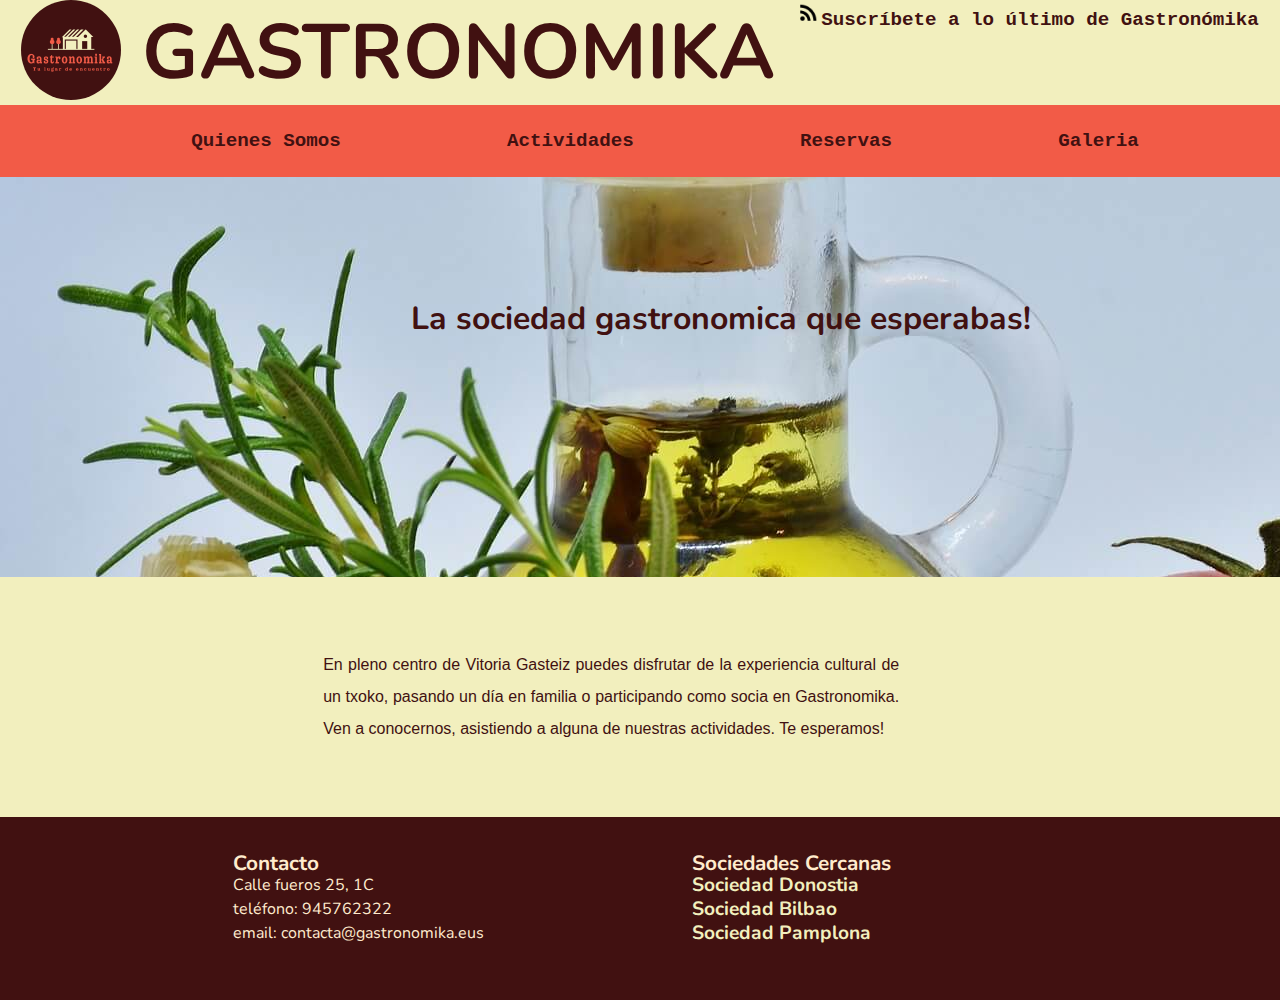
<file: index.html>
<!DOCTYPE html>
<html lang="es">
<head> <!--Parte superior de la ventana de la web contiene metadatos y titulo de la ventana -->
    <meta charset="UTF-8">
    <meta name="viewport" content="width=device-width, initial-scale=1.0">
    <meta name="autora" content="Jberrio-Fdz" />
		<meta name="detalle" content="Contenido de una sociedad gastronomica ficticia" />
    <title>Sociedad Gastronomika</title>
    <link rel="stylesheet" href="estilos/estilos.css"
</head>
<body>	
    <header> <!--Encabezado de la web Muestra el titulo y logo-->
        <img src="imagenes/logo.png" alt="Logo sociedad " width="100" height="100"> 
        <a href="index.html"><h1>Gastronomika</h1></a>
	<a type="application/rss+xml" href="https://jberrio-fdz.github.io/2425jberrio/feed.xml">
		<img src="imagenes/rss.png" alt="Suscríbete al feed RSS" width="25" height="25">Suscríbete a lo último de Gastronómika</a>
    </header>
    <nav>		<!--Barra de navegacion con enlaces internos de la web-->
        <ul>
          <li><a href="qsomos.html"> Quienes Somos</a></li>
          <li><a href="actividades.html"> Actividades</a></li>
          <li><a href="reservas.html"> Reservas</a></li>
          <li><a href="galeria.html"> Galeria</a></li>
       </ul>
    </nav>
    <main>  <!--Parte principal de la web contiene datos iniciales de la web-->
        <div class="inicio">
            <h3>La sociedad gastronomica que esperabas!</h3>
        </div>
        <article class="tinicio">
            <p>
                En pleno centro de Vitoria Gasteiz puedes disfrutar de la experiencia cultural de un txoko, pasando un día
                en familia o participando como socia en Gastronomika.
                Ven a conocernos, asistiendo a alguna de nuestras actividades.
                Te esperamos!
            </p>
        </article>
        <footer>		<!--Parte final de la web con datos de contacto y enlaces externos-->
            <div class="pie">
                <div class="piefila">
                    <div class="piecolumna">
                        <h5>Contacto</h5>
                        <span>
                            Calle fueros 25, 1C<br>
                            teléfono: 945762322<br>
                            email: contacta@gastronomika.eus<br>
                        </span>
                    </div>
                    <div class="piecolumna">
                        <h5>Sociedades Cercanas</h5>
                        <span><a href="https://www.gastronomica.com/la-gastronomica/" target="_blank"><h6>Sociedad Donostia<br></h6>
                            <a href="https://sociedadbilbaina.com/inauguracion-sociedad-gastronomica/" target="_blank"><h6>Sociedad Bilbao<br></h6>
                            <a href="https://napardi.es/" target="_blank"><h6>Sociedad Pamplona<br></h6>
                        </span>
                    </div>
                </div>
            </div>
            <span>@2024 | Todos los derechos reservados</span>
        </footer>
    </main>
</body>
</html>
</file>
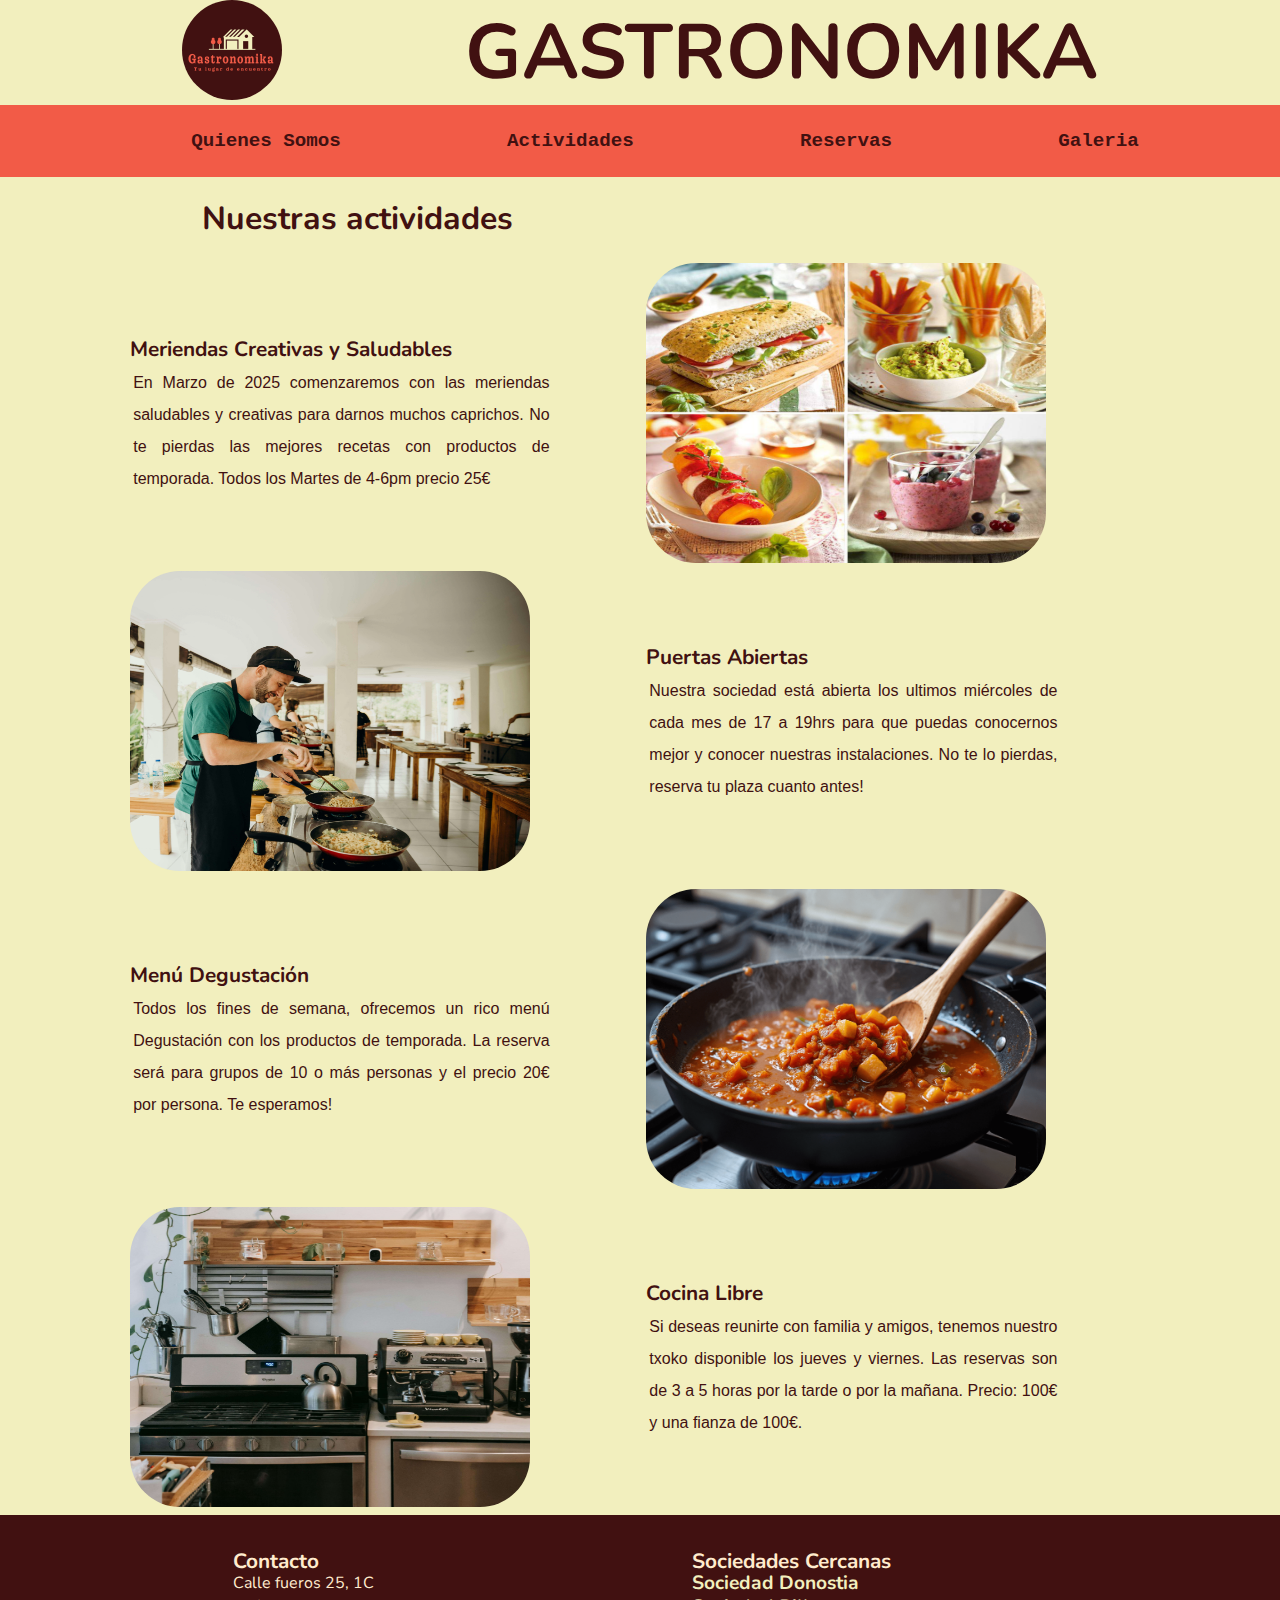
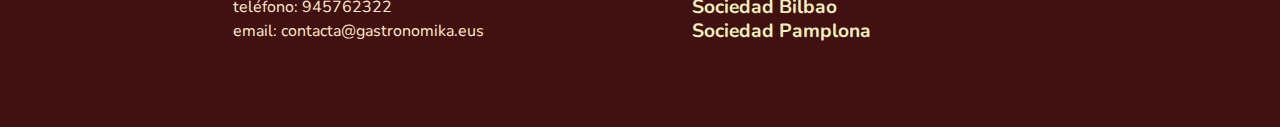
<file: actividades.html>
<!DOCTYPE html>
<html lang="es">
<head>
    <meta charset="UTF-8">
    <meta name="viewport" content="width=device-width, initial-scale=1.0">
    <meta name="autora" content="Jberrio-Fdz" />
		<meta name="detalle" content="Contenido de una sociedad gastronomica ficticia" />
    <title>Sociedad Gastronomika</title>
    <link rel="stylesheet" href="estilos/estilos.css"
</head>
<body>
    <header>
        <img src="imagenes/logo.png" alt="Logo sociedad" height="100">
        <a href="Index.html"><h1>Gastronomika</h1></a>
    </header>
    <nav>
        <ul>
          <li><a href="qsomos.html"> Quienes Somos</a></li>
          <li><a href="actividades.html"> Actividades</a></li>
          <li><a href="reservas.html"> Reservas</a></li>
          <li><a href="galeria.html"> Galeria</a></li>
       </ul>
    </nav>
    <main>
        <h3>Nuestras actividades</h3>
        <table>
			<tr>
                <td>
					<article>
                        <h5>Meriendas Creativas y Saludables</h5>
                        <p class="parrafo">En Marzo de 2025 comenzaremos con las meriendas saludables y creativas para darnos muchos caprichos.
						No te pierdas las mejores recetas con productos de temporada. Todos los Martes de 4-6pm precio 25€
                        </p>
                    </article>
                </td>
                <td>
                    <figure>
                        <img src="imagenes/meriendas.jpg" alt="Meriendas sanas y sabrosas [RBA]" width="400" height="300">
                    </figure>
                </td>
            </tr>
            <tr>
                <td>
                    <figure>
                        <img src="imagenes/actividades1.jpg" alt="Cocinando entre amigos [Alesia Kozik]" width="400" height="300">
                    </figure>
                </td>
                <td>
                    <article>
                        <h5>Puertas Abiertas</h5>
                        <p class="parrafo">Nuestra sociedad está abierta los ultimos miércoles de cada mes de 17 a 19hrs para que puedas conocernos
                            mejor y conocer nuestras instalaciones. No te lo pierdas, reserva tu plaza cuanto antes!
                        </p>
                    </article>
                </td>
            </tr>
            <tr>
                <td><p></p></td>
            </tr>
            <tr>
                <td>
                    <article>
                        <h5>Menú Degustación</h5>
                        <p class="parrafo">Todos los fines de semana, ofrecemos un rico menú Degustación con los productos de temporada.
                            La reserva será para grupos de 10 o más personas y el precio 20€ por persona. Te esperamos!
                        </p>
                    </article>
                </td>
                <td>
                    <figure>
                        <img src="imagenes/degustacion2.png" alt="plato de temporada [Charlote May]" width="400" height="300">
                    </figure>  
                </td>
                <tr>
                    <td><p></p></td>
                </tr>
            <tr>
                <td>
                    <figure>
                        <img src="imagenes/galeria3.jpg" alt="Nuestra cocina [Rachel Claire]" width="400" height="300"/>
                    </figure>
                </td>
                <td>
                    <article>
                        <h5>Cocina Libre</h5>
                        <p class="parrafo">Si deseas reunirte con familia y amigos, tenemos nuestro txoko disponible
                            los jueves y viernes. Las reservas son de 3 a 5 horas por la tarde o por la mañana.
                            Precio: 100€ y una fianza de 100€.
                        </p>
                    </article>
                </td>
            </tr>   
        </table>
        <footer>
            <div class="pie">
                <div class="piefila">
                    <div class="piecolumna">
                        <h5>Contacto</h5>
                        <span>
                            Calle fueros 25, 1C<br>
                            teléfono: 945762322<br>
                            email: contacta@gastronomika.eus<br>
                        </span>
                    </div>
                    <div class="piecolumna">
                        <h5>Sociedades Cercanas</h5>
                        <span><a href="https://www.gastronomica.com/la-gastronomica/" target="_blank"><h6>Sociedad Donostia<br></h6>
                            <a href="https://sociedadbilbaina.com/inauguracion-sociedad-gastronomica/" target="_blank"><h6>Sociedad Bilbao<br></h6>
                            <a href="https://napardi.es/" target="_blank"><h6>Sociedad Pamplona<br></h6>
                        </span>
                    </div>
                </div>
            </div>
            <span><br>@2024 | Todos los derechos reservados</span>
        </footer>
    </main>
</body>
</html>
</file>
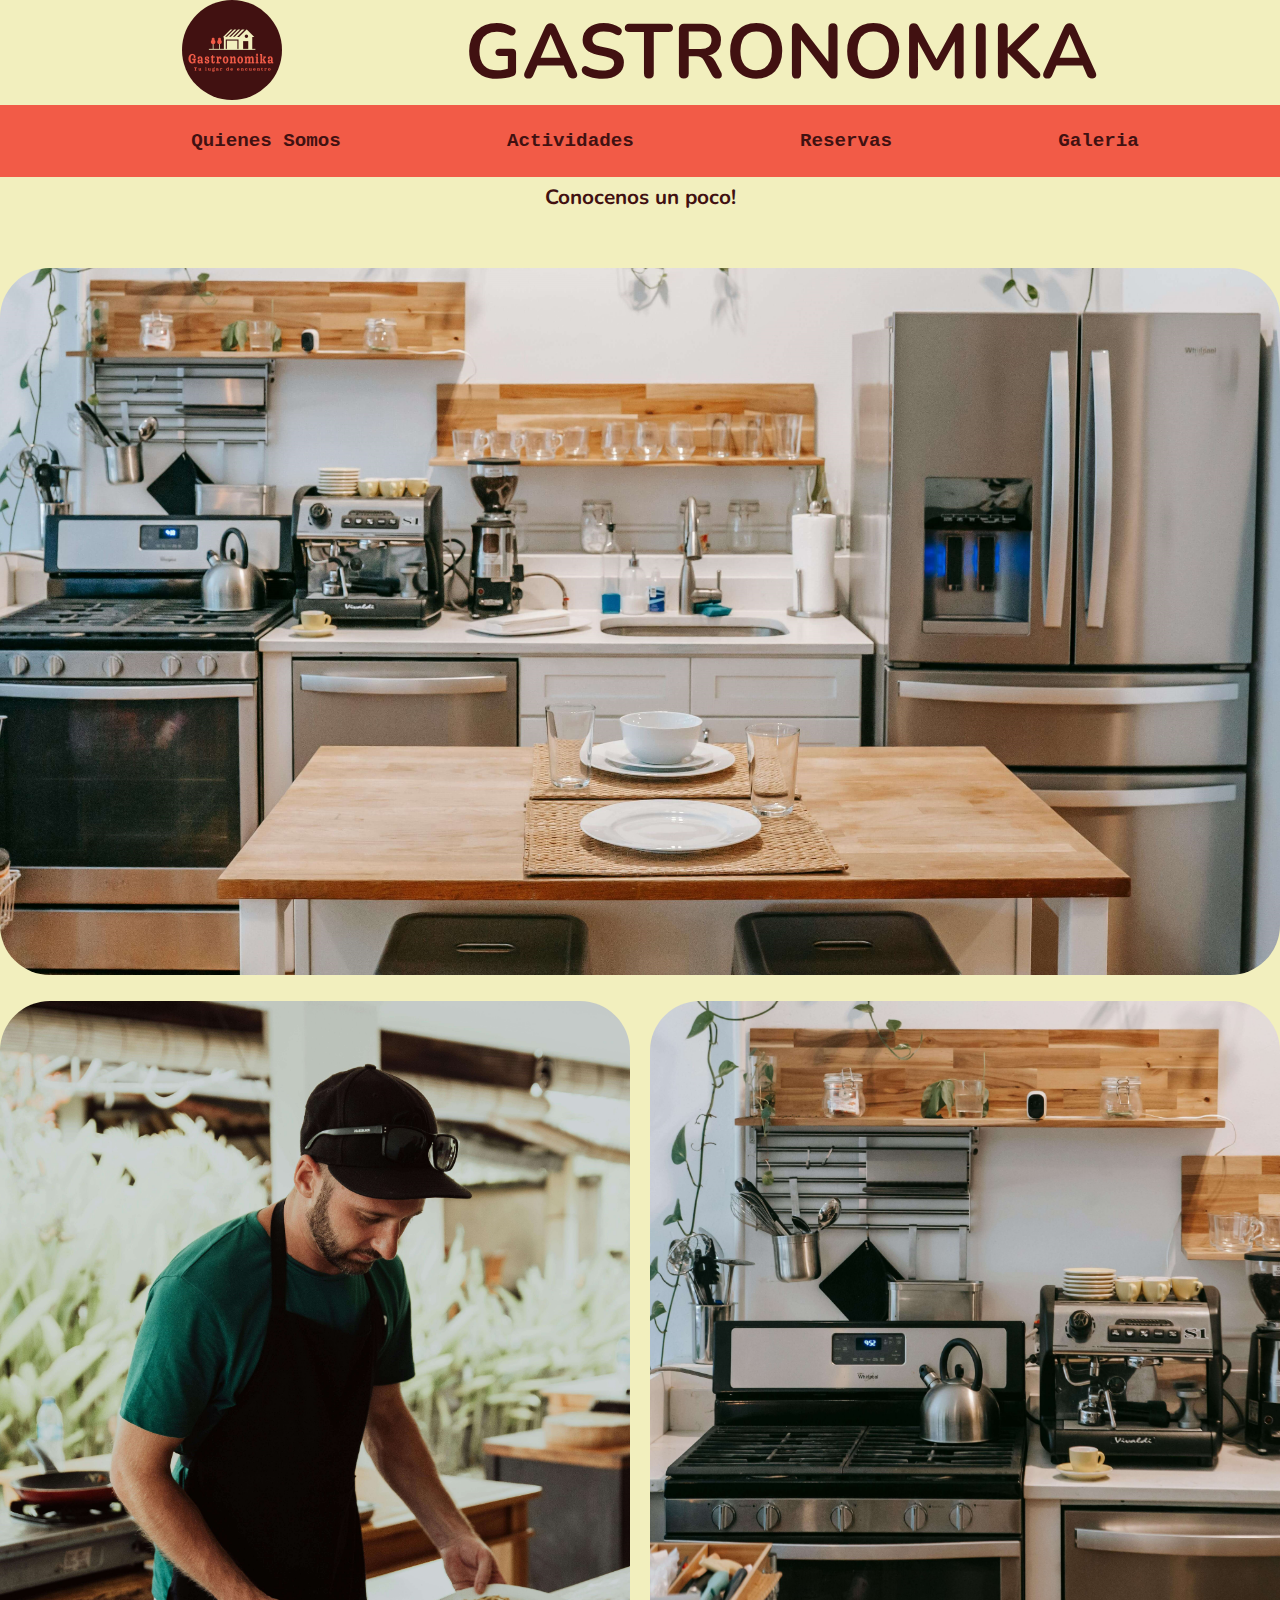
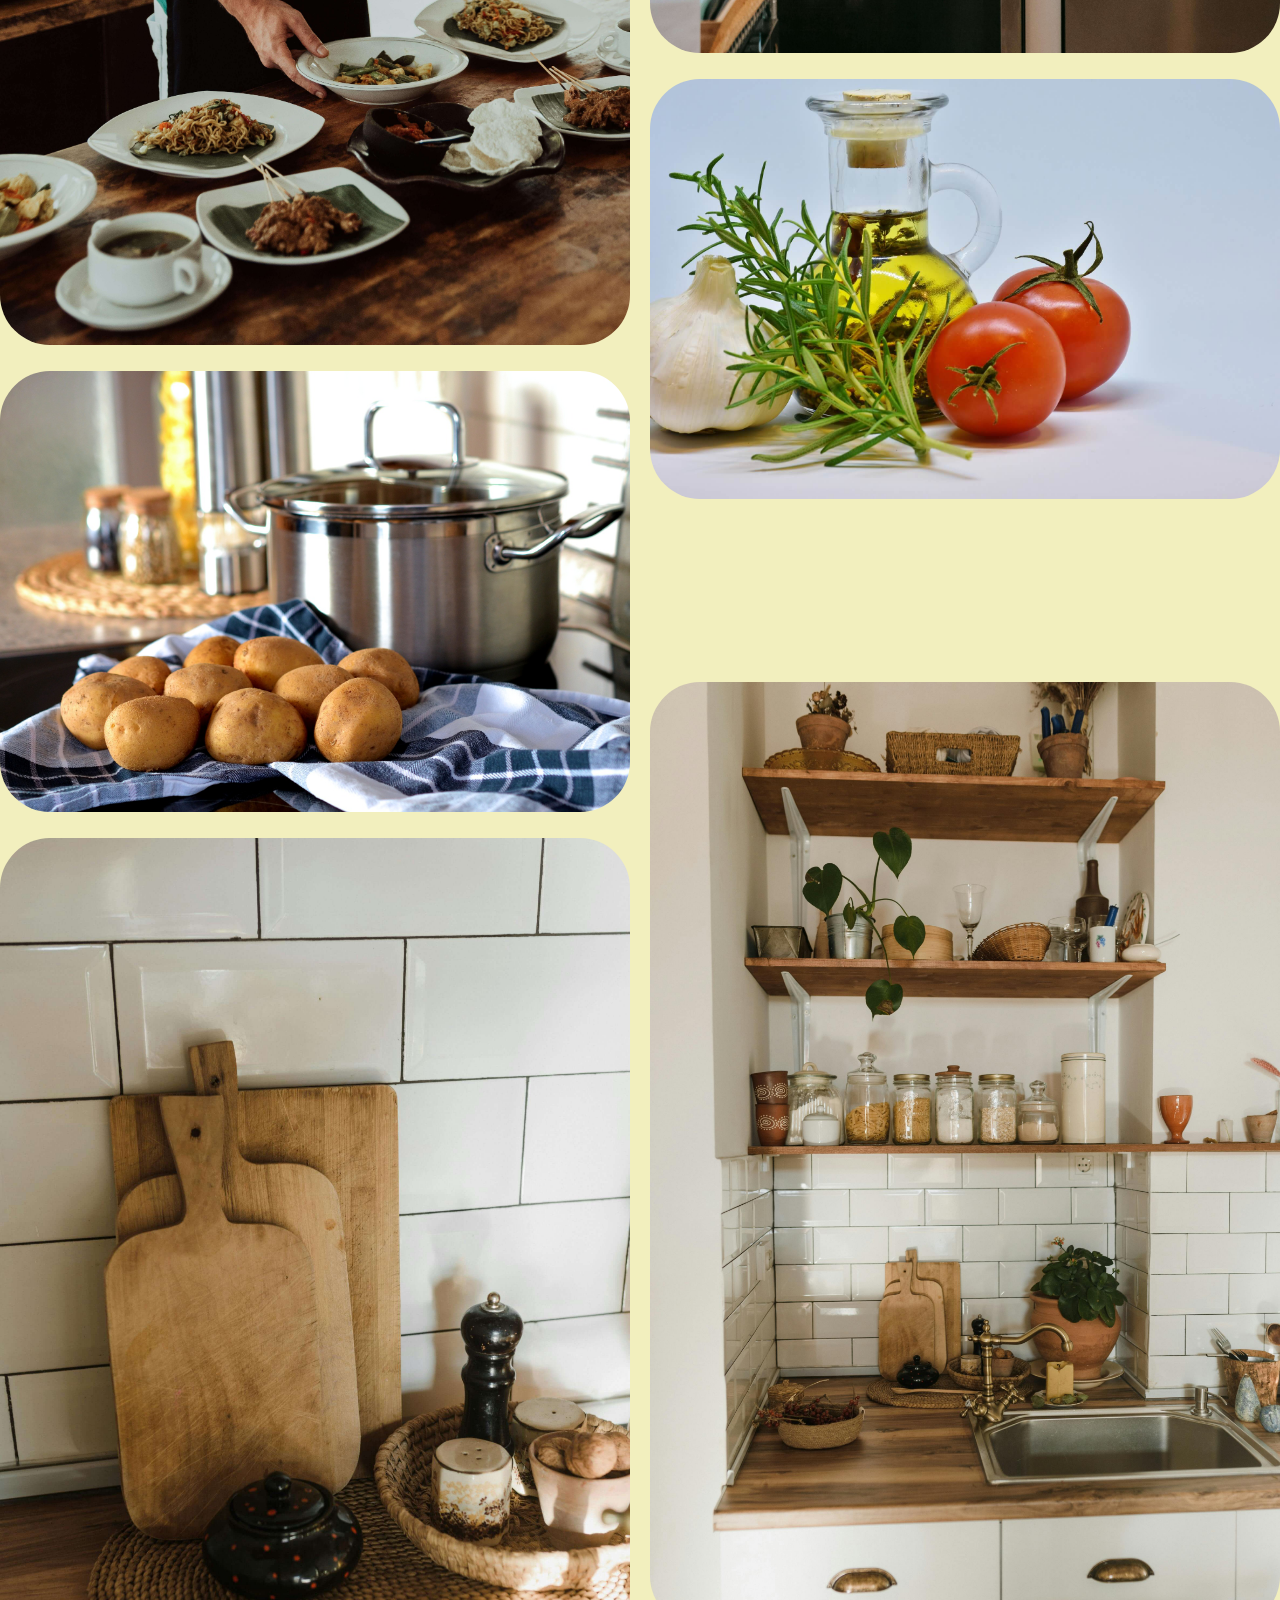
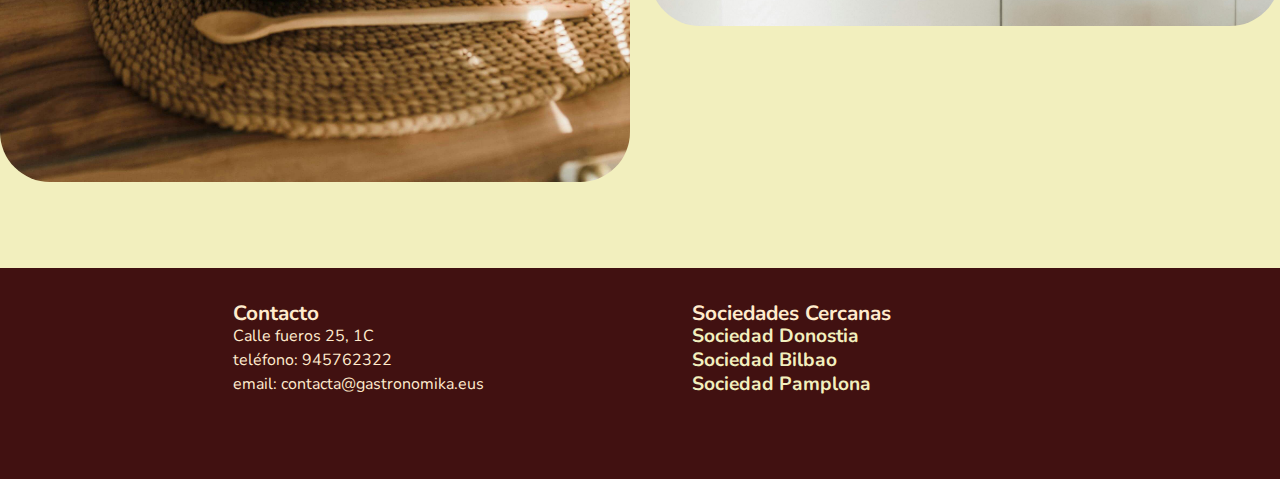
<file: galeria.html>
<!DOCTYPE html>
<html lang="es">
<head>	<!--Parte superior de la ventana de la web contien metadatos y titulo-->
    <meta charset="UTF-8">
    <meta name="viewport" content="width=device-width, initial-scale=1.0">
    <meta name="autora" content="Jberrio-Fdz" />
	<meta name="detalle" content="Contenido de una sociedad gastronomica ficticia" />
    <title>Sociedad Gastronomika</title>
    <link rel="stylesheet" href="estilos/estilos.css"
</head>
<body>
    <header> <!--Cabecera de la web muestra el logo y el titulo-->
        <img src="imagenes/logo.png" alt="Logo sociedad" height="100">
        <a href="index.html"><h1>Gastronomika</h1></a>
    </header>
    <nav>		<!--Barra de navegacion con enlaces al resto de las paginas de la web-->
        <ul>
          <li><a href="qsomos.html"> Quienes Somos</a></li>
          <li><a href="actividades.html"> Actividades</a></li>
          <li><a href="reservas.html"> Reservas</a></li>
          <li><a href="galeria.html"> Galeria</a></li>
       </ul>
    </nav>
    <main>	<!--Parte principal de la web donde se muestra la galeria con fotos de la sociedad-->
        <h5>Conocenos un poco!</h5>
        <div class="galeria">
            <div class="cajaimagen">
                <figure>
                    <img src="imagenes/galeria2.jpg" alt="Nuestra cocina [Rachel claire]"/>
                </figure>
            </div>
            <div class="cajaimagen">
                <figure>
                    <img src="imagenes/actividades2.jpg" alt="nuestras actividades [Alesia Kozik]"/>
                </figure>
            </div>
            <div class="cajaimagen">
                <figure>
                    <img src="imagenes/galeria3.jpg" alt="la mejor comida [Charlote May]" />
                </figure>
            </div>
            <div class="cajaimagen">
                <figure>
                    <img src="imagenes/galeria1.jpg" alt="Mas cocina [Rachel claire]" />
                </figure>
            </div>
            <div class="cajaimagen">
                <figure>
                    <img src="imagenes/degustacion.jpg" alt="materia prima [Arina Krasnikova]" />
                </figure>
            </div>
            <div class="cajaimagen">
                <figure>
                    <img src="imagenes/galeria4.jpg" alt="Accesorios cocina [Rachel claire]" />
                </figure>
            </div>
            <div class="cajaimagen">
                <figure>
                    <img src="imagenes/galeria5.jpg" alt="especias [Arina Krasnikova]" />
                </figure>
            </div>
        </div>
        <footer> <!--Parte inferior con el contacto y enlaces externos-->
            <div class="pie">
                <div class="piefila">
                    <div class="piecolumna">
                        <h5>Contacto</h5>
                        <span>
                            Calle fueros 25, 1C<br>
                            teléfono: 945762322<br>
                            email: contacta@gastronomika.eus<br>
                        </span>
                    </div>
                    <div class="piecolumna">
                        <h5>Sociedades Cercanas</h5>
                        <span><a href="https://www.gastronomica.com/la-gastronomica/" target="_blank"><h6>Sociedad Donostia<br></h6>
                            <a href="https://sociedadbilbaina.com/inauguracion-sociedad-gastronomica/" target="_blank"><h6>Sociedad Bilbao<br></h6>
                            <a href="https://napardi.es/" target="_blank"><h6>Sociedad Pamplona<br></h6>
                        </span>
                    </div>
                </div>
            </div>
            <span><br>@2024 | Todos los derechos reservados</span>
        </footer>
    </main>
</body>
</html>
</file>
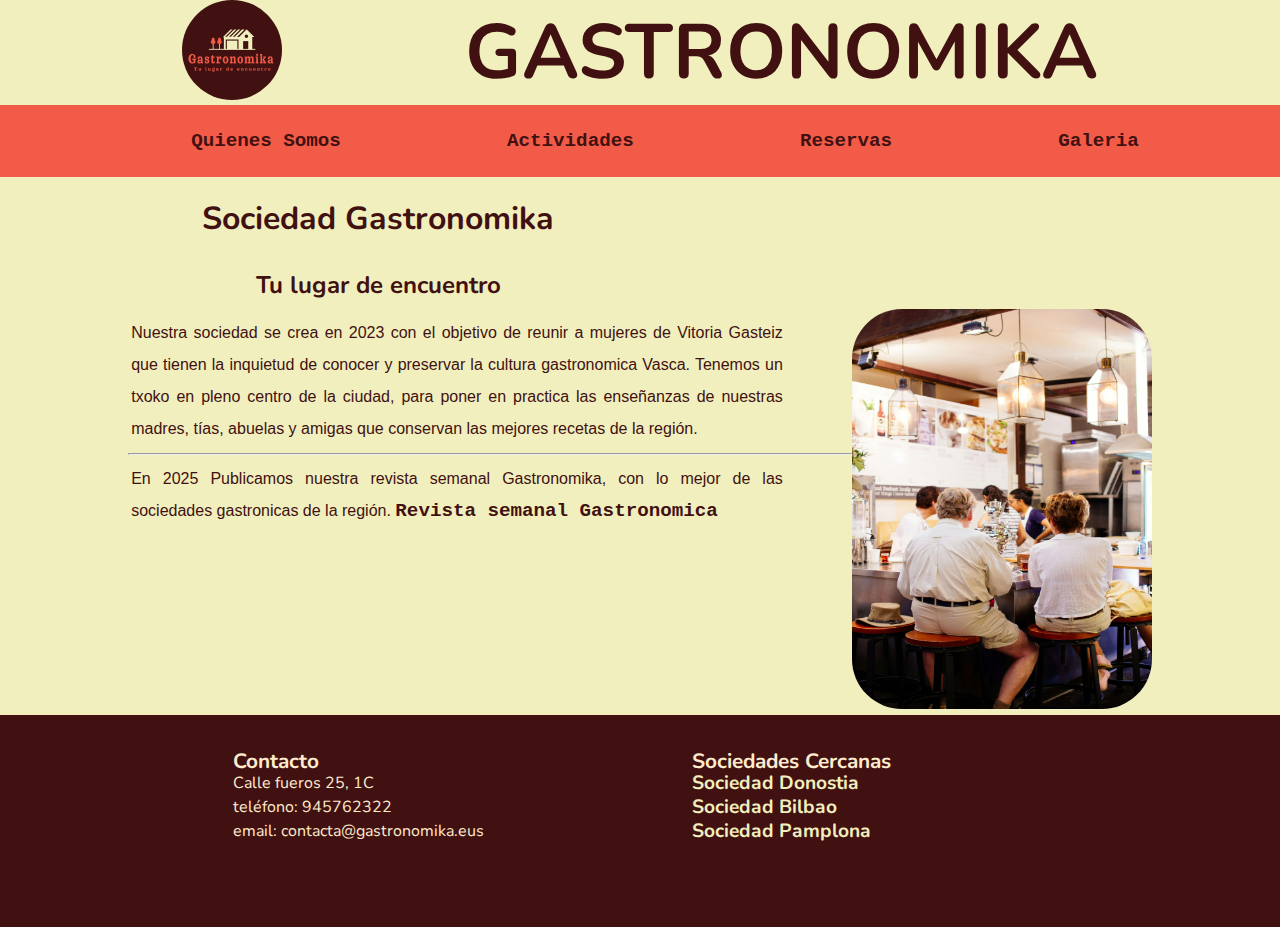
<file: qsomos.html>
<!DOCTYPE html>
<html lang="es">
<head> <!--Parte superior de la web ponemos metadatos, el titulo y enlaces a la hoja de estilos-->
    <meta charset="UTF-8">
    <meta name="viewport" content="width=device-width, initial-scale=1.0">
    <meta name="autora" content="Jberrio-Fdz" />
		<meta name="detalle" content="Contenido de una sociedad gastronomica ficticia" />
    <title>Sociedad Gastronomika</title>
    <link rel="stylesheet" href="estilos/estilos.css"
</head>
<body> 
    <header> <!--Cabecera con el titulo y el logo-->
        <img src="imagenes/logo.png" alt="Logo sociedad" height="100">
        <a href="index.html"><h1>Gastronomika</h1></a>
    </header>
    <nav> <!--Barra de navegación con enlaces a las paginas de la web-->
        <ul>
          <li><a href="qsomos.html"> Quienes Somos</a></li>
          <li><a href="actividades.html"> Actividades</a></li>
          <li><a href="reservas.html"> Reservas</a></li>
          <li><a href="galeria.html"> Galeria</a></li>
       </ul>
    </nav>
    <main> <!--Cuerpo de la web ponemos el mensaje principal que queremos transmitir en cada pagina-->
        <h3>Sociedad Gastronomika</h3>
        <h4>Tu lugar de encuentro</h4>
        <section>
            <article>
                <p>Nuestra sociedad se crea en 2023 con el objetivo de reunir a mujeres de Vitoria Gasteiz
                que tienen la inquietud de conocer y preservar la cultura gastronomica Vasca.
                Tenemos un txoko en pleno centro de la ciudad, para poner en practica las enseñanzas de nuestras
                madres, tías, abuelas y amigas que conservan las mejores recetas de la región.
                </p><hr>
		<p>En 2025 Publicamos nuestra revista semanal Gastronomika, con lo mejor de las sociedades gastronicas de la región.
		<a href="imagenes/revista.PNG" target="_blank"> Revista semanal Gastronomica</a>
		</p>
            </article>
            <figure>
                <img src="imagenes/qsomos.jpg" alt="Disfrutando en el txoko [Arina Krasnikova]" width="300" height="400">
            </figure>
        </section>
        <footer> <!--Parte final de la web colocamos nuestro contacto y enlaces externos-->
            <div class="pie">
                <div class="piefila">
                    <div class="piecolumna">
                        <h5>Contacto</h5>
                        <span>
                            Calle fueros 25, 1C<br>
                            teléfono: 945762322<br>
                            email: contacta@gastronomika.eus<br>
                        </span>
                    </div>
                    <div class="piecolumna">
                        <h5>Sociedades Cercanas</h5>
                        <span><a href="https://www.gastronomica.com/la-gastronomica/" target="_blank"><h6>Sociedad Donostia<br></h6>
                            <a href="https://sociedadbilbaina.com/inauguracion-sociedad-gastronomica/" target="_blank"><h6>Sociedad Bilbao<br></h6>
                            <a href="https://napardi.es/" target="_blank"><h6>Sociedad Pamplona<br></h6>
                        </span>
                    </div>
                </div>
            </div>
            <span><br>@2024 | Todos los derechos reservados</span>
        </footer>
    </main>
</body>
</html>
</file>
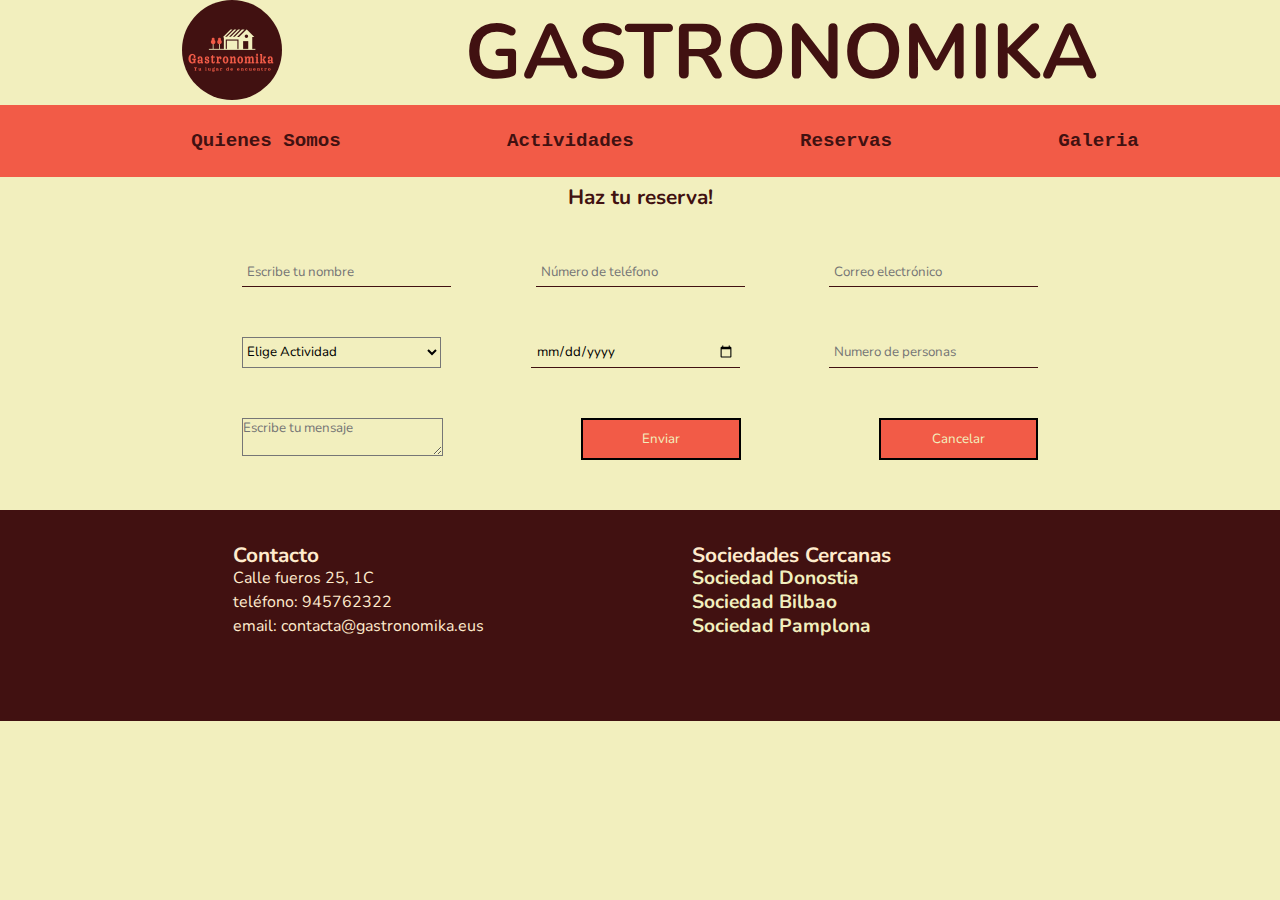
<file: reservas.html>
<!DOCTYPE html>
<html lang="es">
<head>	<!--Parte superior de la web contiene metadatos y el titulo de la ventana-->
    <meta charset="UTF-8">
    <meta name="viewport" content="width=device-width, initial-scale=1.0">
    <meta name="autora" content="Jberrio-Fdz" />
		<meta name="detalle" content="Contenido de una sociedad gastronomica ficticia" />
    <title>Sociedad Gastronomika</title>
    <link rel="stylesheet" href="estilos/estilos.css"
</head>
<body> <!--Ventana de la web contiene todas las partes visibles de la web-->
    <header>
        <img src="imagenes/logo.png" alt="Logo sociedad" height="100">
        <a href="index.html"><h1>Gastronomika</h1></a>
    </header>
    <nav>	<!--Barra de navegación de la web con los enlaces a otras paginas internas de la web-->
        <ul>
          <li><a href="qsomos.html"> Quienes Somos</a></li>
          <li><a href="actividades.html"> Actividades</a></li>
          <li><a href="reservas.html"> Reservas</a></li>
          <li><a href="galeria.html"> Galeria</a></li>
       </ul>
    </nav>
    <main>	<!--Parte central de la web contiene el formulario para las reservas-->
        <h5>Haz tu reserva!</h5>
        <section id="formulario">
            <form id="reserva" method="post" action="mailto:contacto@gastronomika.eus">
                
                <input type="text" id="nombre" placeholder="Escribe tu nombre" required/>
            
                <input type="tel" id="telefono" placeholder="Número de teléfono" required/>
                
                <input type="email" id="email" placeholder="Correo electrónico" required/>
                
                <select>
                    <option value="ninguna">Elige Actividad</option>
                    <option value="pabiertas">Puertas abiertas</option>
                    <option value="degustacion">Menu Degustación</option>
                    <option value="cocina">Cocina Libre</option>
                </select>
                <input type="date" id="fecha"/>
                <input type="number" id="cantidad" placeholder="Numero de personas" min="10" max="50"/>            
                <textarea id="mensaje" placeholder="Escribe tu mensaje"></textarea>
                <button type="submit">Enviar</button>
                <button type="reset">Cancelar</button>
            </form>
        </section>
        <footer>	<!--Parte inferior de la web con el contacto y enlaces a paginas externas-->
            <div class="pie">
                <div class="piefila">
                    <div class="piecolumna">
                        <h5>Contacto</h5>
                        <span>
                            Calle fueros 25, 1C<br>
                            teléfono: 945762322<br>
                            email: contacta@gastronomika.eus<br>
                        </span>
                    </div>
                    <div class="piecolumna">
                        <h5>Sociedades Cercanas</h5>
                        <span><a href="https://www.gastronomica.com/la-gastronomica/" target="_blank"><h6>Sociedad Donostia<br></h6>
                            <a href="https://sociedadbilbaina.com/inauguracion-sociedad-gastronomica/" target="_blank"><h6>Sociedad Bilbao<br></h6>
                            <a href="https://napardi.es/" target="_blank"><h6>Sociedad Pamplona<br></h6>
                        </span>
                    </div>
                </div>
            </div>
            <span><br>@2024 | Todos los derechos reservados</span>
        </footer>
    </main>
</body>
</html>
</file>
<file: estilos/estilos.css>
@import url('https://fonts.googleapis.com/css2?family=Nunito:ital,wght@0,200..1000;1,200..1000&display=swap');
*{
    margin: 0;
    padding: 0;
    font-family: "Nunito", sans-serif;
    font-optical-sizing: auto;
}
header{
    width: 100%;
    display: flex;
    flex-wrap: wrap;
    justify-content:space-evenly;
}
body{
    background-color: #f2efbe;
    color: #411111;
}
main{
    width: 100%;
    display: flex;
    flex-direction: column;
}
section{
    width: 80%;
    display: flex;
    flex-direction: row;
    margin: auto;
}
article{
    width: 90%;
}
table{
    margin: auto;
    width: 80%;
}
h1{
    text-align: center;
    margin: auto;
    font-size: 4em;
    text-transform: uppercase;
}
h1:hover{
    color: #f25b47;
}
h3{
    margin-left: 15%;
    padding: 10px;
    font-size: 2em;
    line-height: 2em;
}
h4{
    margin-left: 20%;
    font-size: 1.5em;
    line-height: 2em;
}
h5{
    margin: auto;
    font-size: 1.3em;
    line-height: 1em;
    padding-top: 10px;
}
h6{
    color:#f2efbe;
    font-size: 1em;
}
span{
    padding-top: 10px;
    line-height: 1.5em;
}
a{
    text-decoration: none;
    font-family:'Courier New', Courier, monospace;
    font-size: 1.2rem;
    color:#411111;
    font-weight: bold;
}
a:hover{
    font-size: 1.3rem;
    color: #f2efbe;
}
ul{
    width: 100%;
    display: flex;
    justify-content: space-evenly;
    list-style: none;
    background-color: #f25b47;
    padding: 25px;
}
.inicio{
    background: url("../imagenes/galeria1.jpg") no-repeat fixed;
    color:#411111 ;
    padding: 100px;
    text-align: center;
    height: 200px;
}
.tinicio{
    width: 50%;
    margin: auto;
    padding: 5%;
}
#formulario{
    background-color:#f2efbe;
    width: 70%;
    font-size: 1.5rem;
    display: flex;
    flex-wrap: wrap;
    margin:auto;
}
#reserva{
    background-color:#f2efbe;
    padding: 50px;
    display: flex;
    flex-wrap: wrap;
    justify-content: space-between;
    gap: 50px;
    margin: auto;
}
input{
    background-color: #f2efbe;
    width: 25%;
    padding: 5px;
    border-style: none;
    border-bottom: 1px solid #411111;
}
button{
    background-color:#f25b47;
    color:#f2efbe;
    border-style:solid;
    padding: 10px 10px;
    width: 20%;
}
button:hover{
    cursor: pointer;
    background-color: brown;
}
select{
    background-color: #f2efbe;
    width: 25%;
}
textarea{
    background-color: #f2efbe;
    width: 25%;
    height: 40%;
}
footer{
    background-color:#411111;
    color: blanchedalmond;
    padding: 2%;
    position: relative;
    bottom: 0;
    width: 100%;
}
.pie{
    width: 100%;
}
.piefila{
    display: flex;
    flex-wrap: wrap;
    justify-content:space-evenly;
}
.piecolumna{
    text-align: left;
}
p{
    color: #411111;
    font-family: Verdana, Geneva, Tahoma, sans-serif;
    font-size: 1em;
    margin: 0.5rem 0.2rem;
    text-align: justify;
    line-height: 2rem;
    width: 90%;
}
.galeria{
    width: 100%;
    margin: auto;
    margin-top: 60px;
    margin-bottom: 60px;
    display: grid;
    grid-template-columns: repeat(2,1fr);
    grid-gap: 20px;
}
.cajaimagen{
    width: 100%;
    height: 100%;
}
.cajaimagen img{
    width: 100%;
    height: 80%;
    object-fit: cover;
}
.cajaimagen:nth-child(1){
    grid-column-start: span 2;
}
.cajaimagen:nth-child(2){
    grid-row-start: span 3;
}
.cajaimagen:nth-child(3){
    grid-row-start: span 2;
}
.cajaimagen:nth-child(4){
    grid-row-start: span 3;
}
.cajaimagen:nth-child(5){
    grid-row-start: span 3;
}
.cajaimagen:nth-child(6){
    grid-row-start: span 3;
}
img{
    border-radius: 50px;
}
</file>
